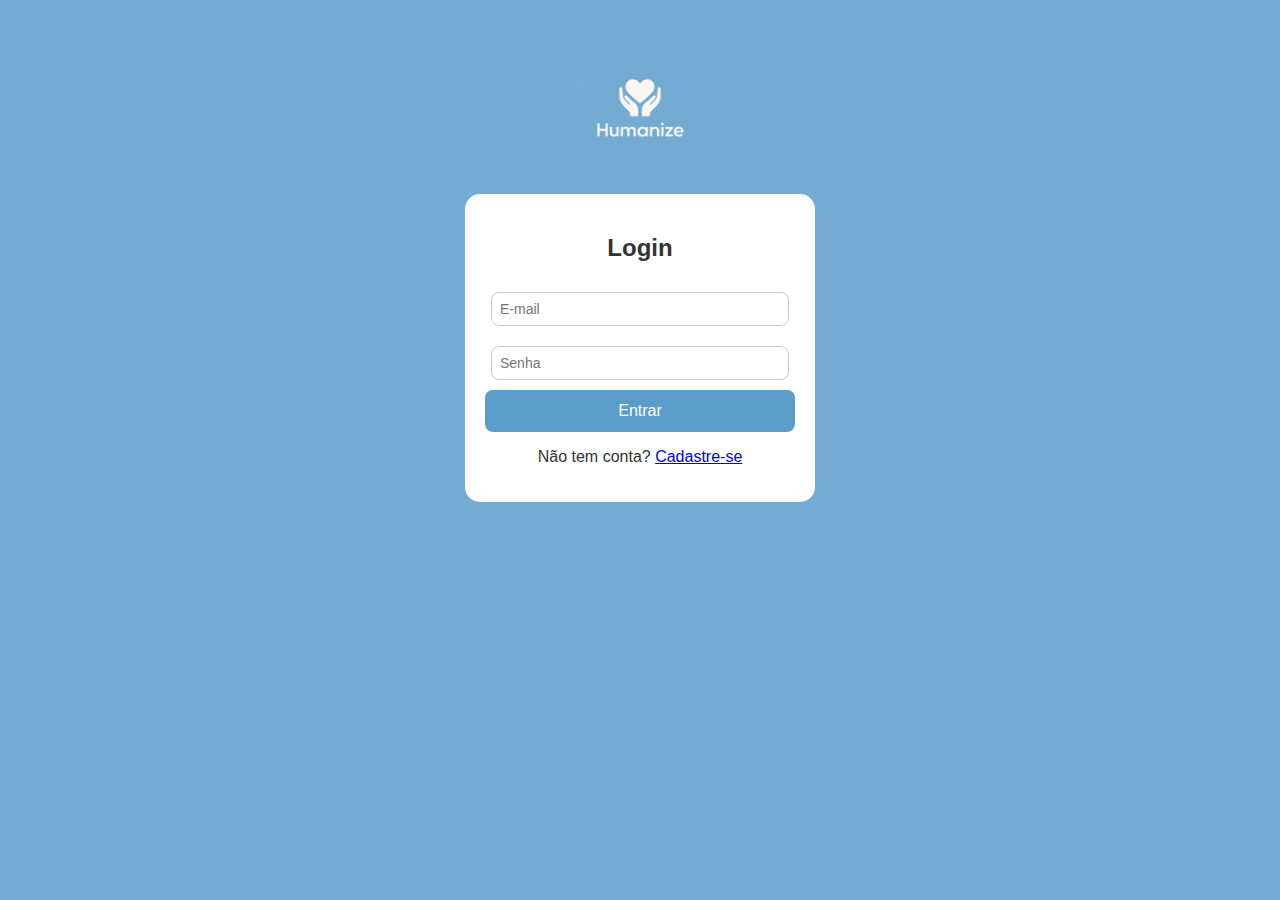
<file: index.html>
<!DOCTYPE html>
<html lang="pt-BR">
<head><meta charset="UTF-8"><title>Humanize - Login</title>
<link rel="stylesheet" href="styles.css"></head>
<body>
<div class="container">
<img src="logo.png" class="logo">
<div class="card">
<h2>Login</h2>
<input type="email" id="loginEmail" placeholder="E-mail">
<input type="password" id="loginSenha" placeholder="Senha">
<button onclick="login()">Entrar</button>
<p class="link">Não tem conta? <a href="cadastro.html">Cadastre-se</a></p>
</div>
</div>
<script src="script.js"></script>
</body></html>
</file>
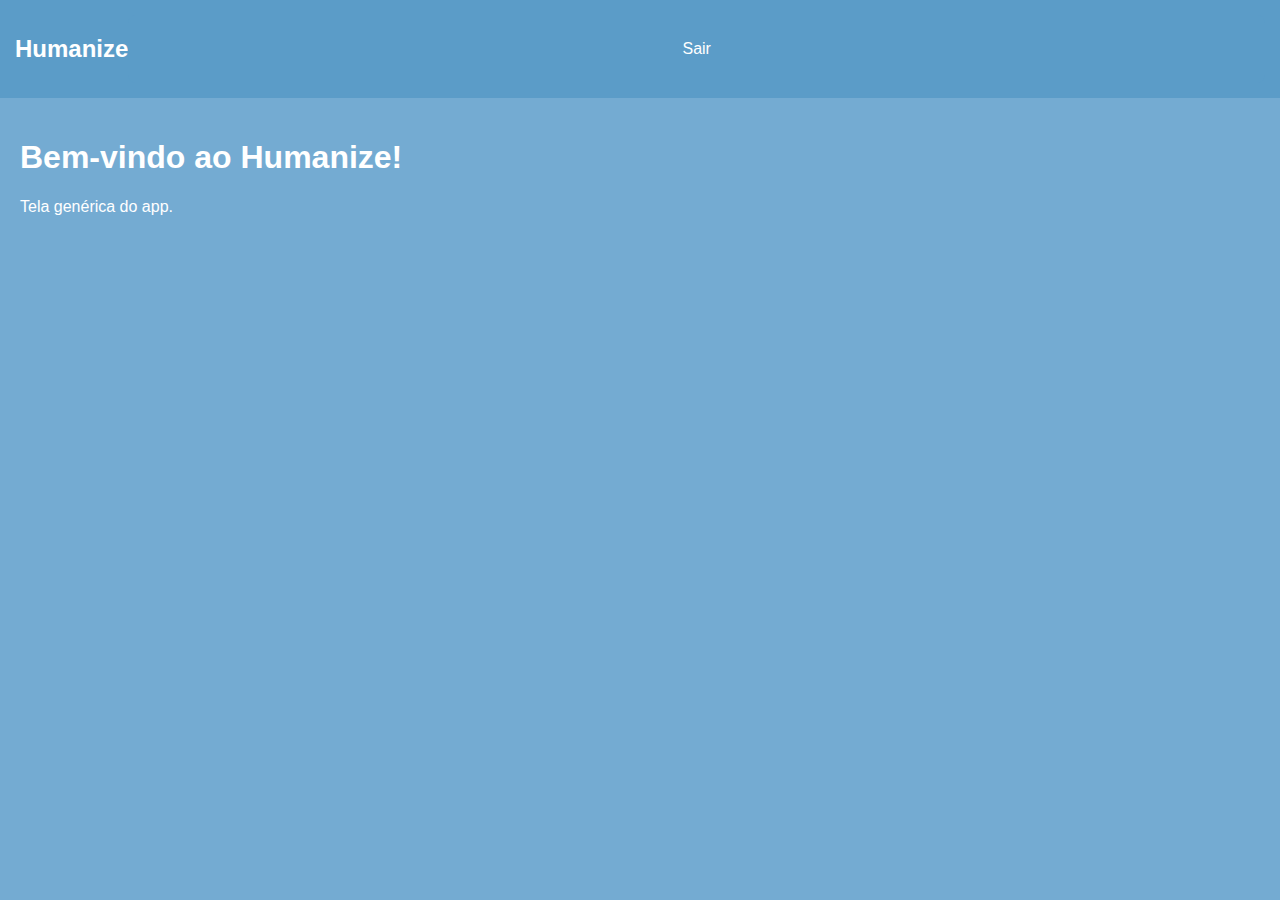
<file: app.html>
<!DOCTYPE html>
<html lang="pt-BR">
<head><meta charset="UTF-8"><title>Humanize - App</title>
<link rel="stylesheet" href="styles.css"></head>
<body>
<div class="topbar"><h2>Humanize</h2><button onclick="logout()">Sair</button></div>
<div class="content"><h1>Bem-vindo ao Humanize!</h1>
<p>Tela genérica do app.</p></div>
<script src="script.js"></script>
</body></html>
</file>
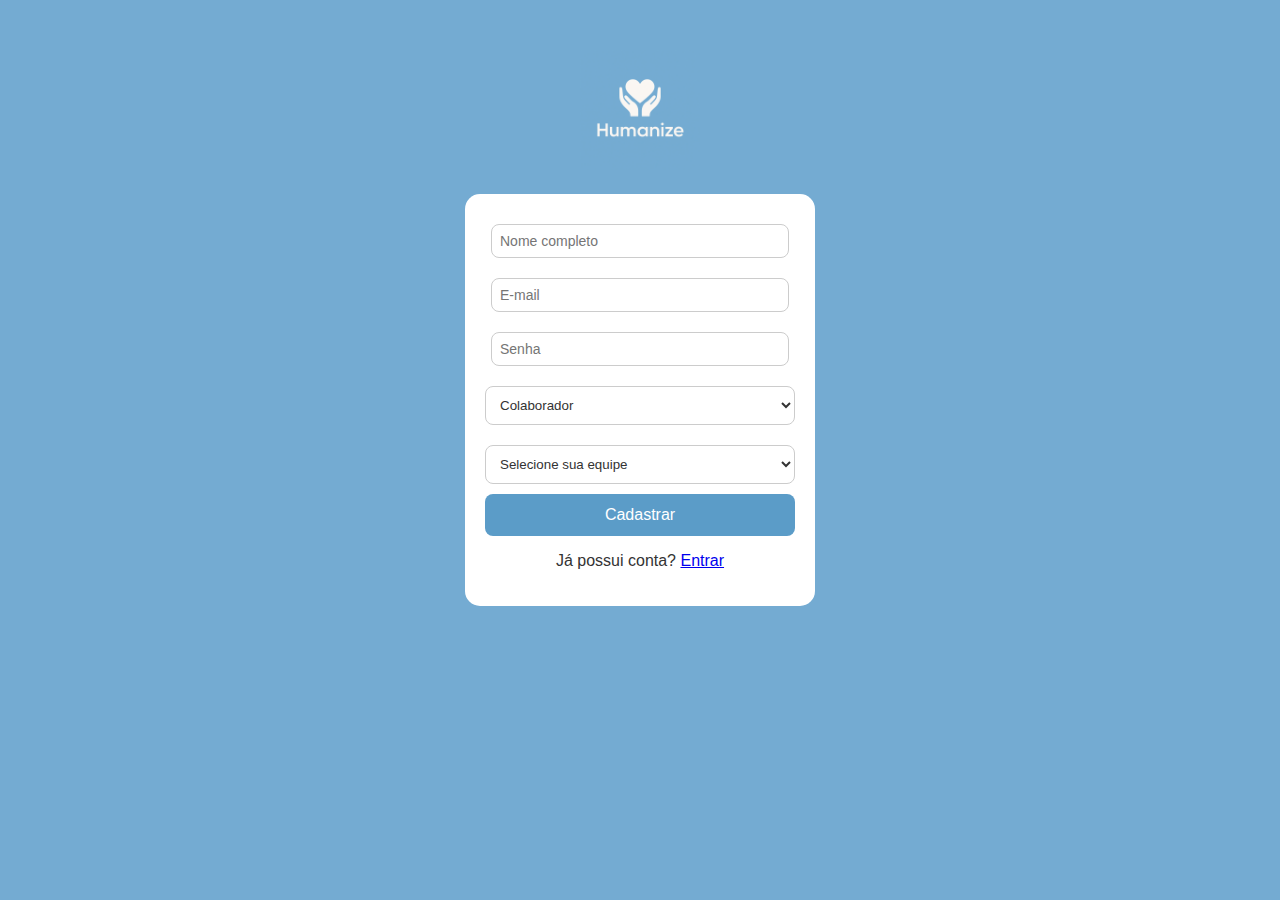
<file: cadastro.html>
<!DOCTYPE html>
<html lang="pt-BR">
<head><meta charset="UTF-8"><title>Humanize - Cadastro</title>
<link rel="stylesheet" href="styles.css"></head>
<body>
<div class="container">
<img src="logo.png" class="logo">
<div class="card">
<input type="text" id="cadNome" placeholder="Nome completo">
<input type="email" id="cadEmail" placeholder="E-mail">
<input type="password" id="cadSenha" placeholder="Senha">
<select id="cadTipo">
<option value="Colaborador">Colaborador</option>
<option value="Líder">Líder</option>
</select>
<select id="cadEquipe">
<option value="">Selecione sua equipe</option>
</select>
<button onclick="cadastrar()">Cadastrar</button>
<p class="link">Já possui conta? <a href="index.html">Entrar</a></p>
</div>
</div>
<script src="script.js"></script>
</body></html>
</file>
<file: styles.css>
body {
  margin: 0;
  padding: 0;
  font-family: Arial;
  background: #74abd2;
  color: #fff;
}

.container {
  max-width: 350px;
  margin: 50px auto;
  text-align: center;
}

.logo {
  width: 120px;
  margin-bottom: 20px;
}

.card {
  background: #fff;
  padding: 20px;
  border-radius: 15px;
  color: #333;

  /* ESSENCIAL: permite o dropdown aparecer */
  overflow: visible !important;
}

.card input,
.card select {
  width: 100%; /* antes estava 90%, atrapalhava o dropdown */
  padding: 10px;
  margin: 10px 0;
  border-radius: 8px;
  border: 1px solid #ccc;
  background: #fff;
  color: #333;
}

/* Inputs específicos: reduzir largura visual para Nome, E-mail e Senha */
.card input[type="text"],
.card input[type="email"],
.card input[type="password"] {
  max-width: 280px;
  width: 100%;
  margin-left: auto;
  margin-right: auto;
  padding: 8px;
  font-size: 14px;
}

/* ESSENCIAL: dropdown se sobrepor */
select {
  z-index: 10;
  position: relative;
  background: #fff;
}

button {
  width: 100%;
  padding: 12px;
  border: none;
  border-radius: 8px;
  background: #5b9cc8;
  color: #fff;
  font-size: 16px;
}

button:hover {
  background: #4a8ab4;
}

.topbar {
  background: #5b9cc8;
  padding: 15px;
  display: flex;
  justify-content: space-between;
  color: #fff;
}

.content {
  padding: 20px;
}
</file>
